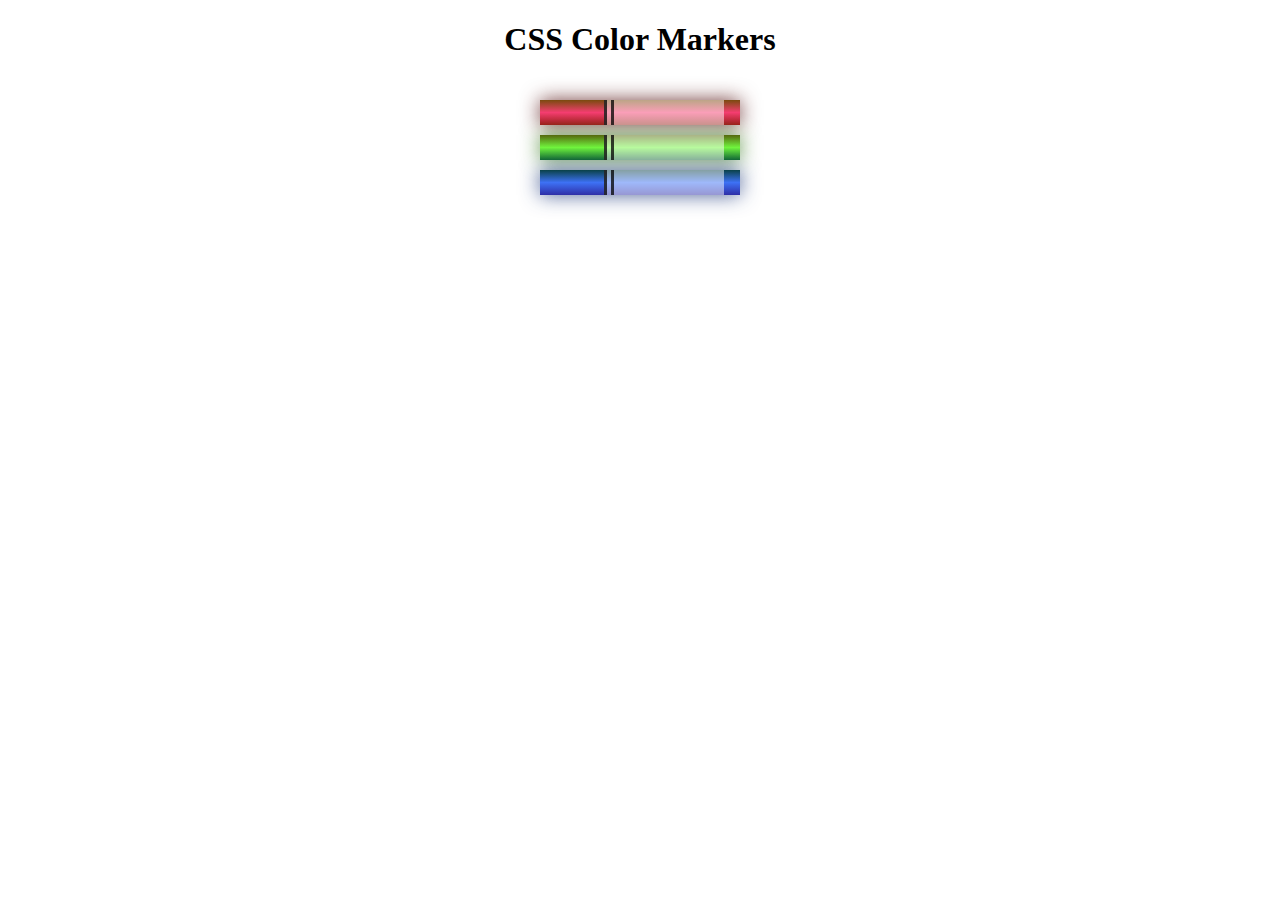
<file: ResponsiveWebDesign/colored marked/index.html>
<!DOCTYPE html>
<html>
  <head>
    <meta charset="utf-8">
    <meta name="viewport" content="width=device-width, initial-scale=1.0">
    <title>Colored Markers</title>
    <link rel="stylesheet" type="text/css" href="style.css">
  </head>
  <body>
    <h1>CSS Color Markers</h1>
    <div class="container">
      <div class="marker red">
        <div class="cap"></div>
        <div class="sleeve"></div>
      </div>
      <div class="marker green">
        <div class="cap"></div>
        <div class="sleeve"></div>
      </div>
      <div class="marker blue">
        <div class="cap"></div>
        <div class="sleeve"></div>
      </div>
    </div>
  </body>
</html>
</file>
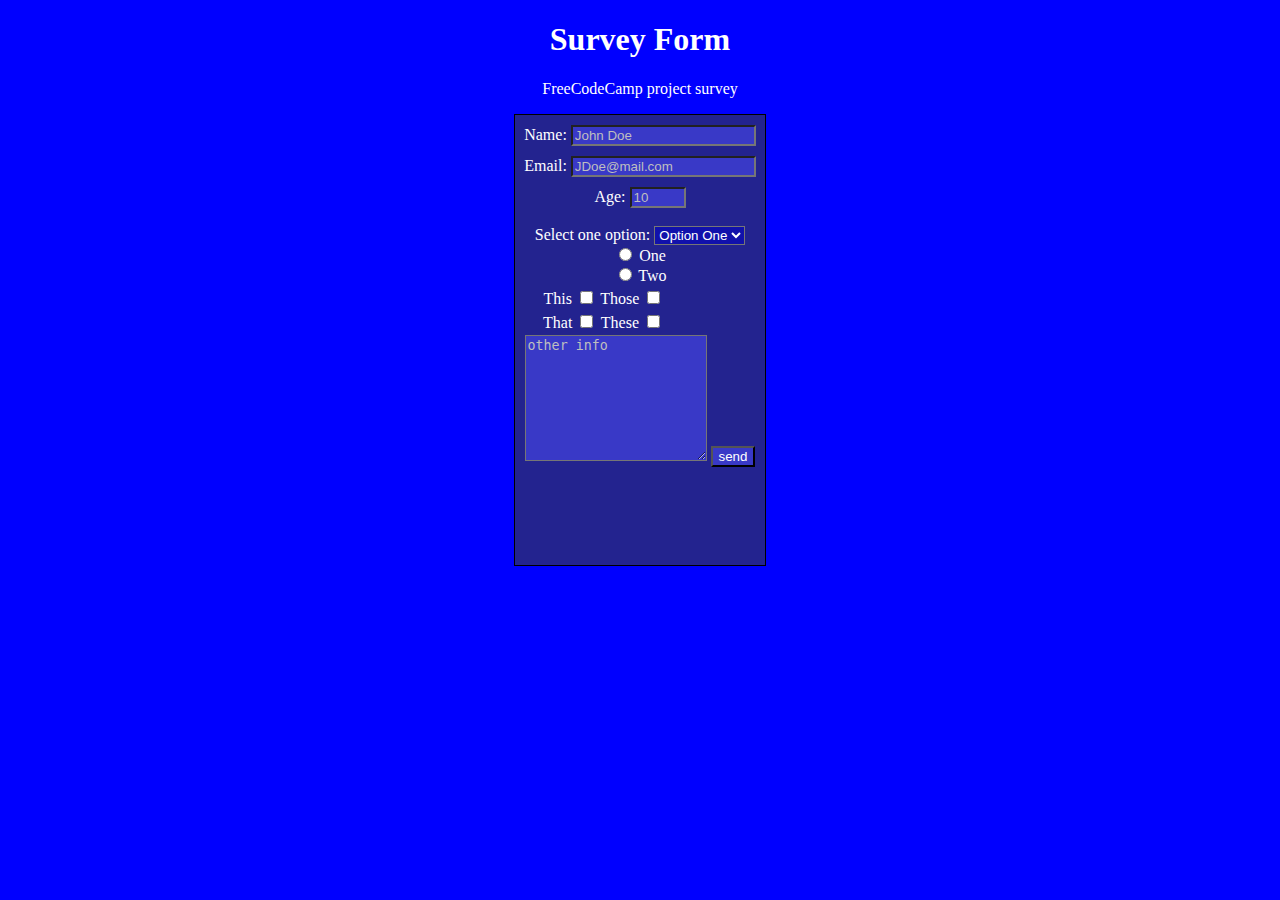
<file: ResponsiveWebDesign/form project/index.html>
<!DOCTYPE html>
<html>
  <head>
    <link rel="stylesheet" href="styles.css">
  </head>
  <body>
    <h1 id="title">Survey Form</h1>
    <p id="description">FreeCodeCamp project survey</p>
    <form id="survey-form">
      <label id="name-label">Name:
      <input type="text" id="name" required  placeholder="John Doe"/>
      </label>
      <label id="email-label">Email:
      <input type="email" id="email" required placeholder="JDoe@mail.com"/>
      </label>
      <label id="number-label">Age:
      <input type="number" min="10" max="99" required id="number" placeholder="10"/>
      </label><br/>
      <label>Select one option:
        <select id="dropdown">
          <option>Option One</option>
          <option>Option two</option>
        </select>
      </label>
      <label><input type="radio" name="radioselect" value="uno"> One</label>
      <label><input type="radio" name="radioselect" value="due"> Two</label>

      <table id="table">
      <tr>
        <td>This <input type="checkbox" value="this"></td>
        <td>Those <input type="checkbox" value="those"></td>
      </tr>
      <tr>
        <td>That <input type="checkbox" value="that"></td>
        <td>These <input type="checkbox" value="these"></td>
      </tr>
      </table>
      
      <textarea placeholder="other info" rows="8" cols="20"></textarea>
      <input type="submit" id="submit" value="send">
    </form>
  </body>
<html>
</file>
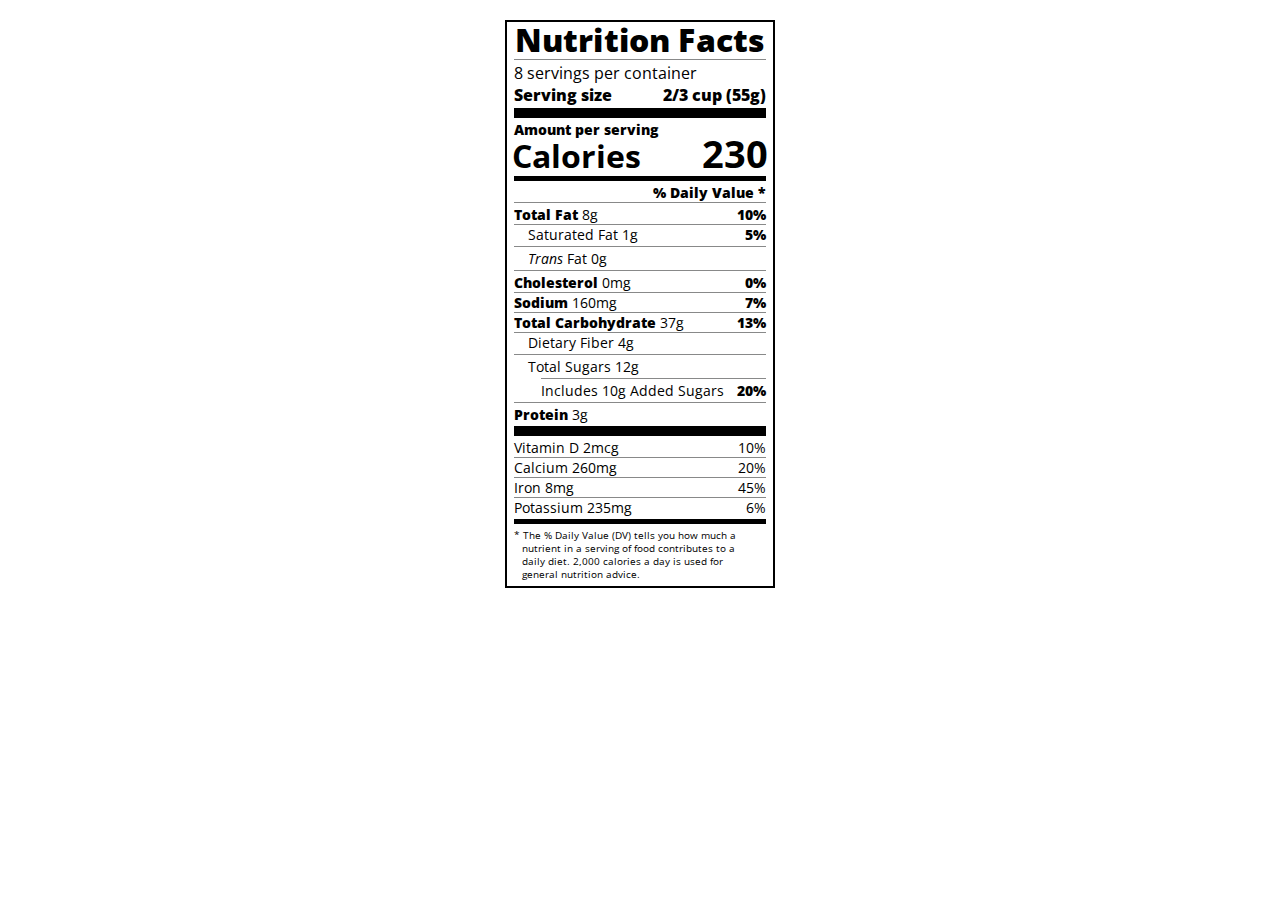
<file: ResponsiveWebDesign/nutrition label/index.html>
<!DOCTYPE html>
<html lang="en">
  <head>
    <meta charset="UTF-8">
    <title>Nutrition Label</title>
    <link href="https://fonts.googleapis.com/css?family=Open+Sans:400,700,800" rel="stylesheet">
    <link href="./styles.css" rel="stylesheet">
  </head>
  <body>
    <div class="label">
      <header>
        <h1 class="bold">Nutrition Facts</h1>
        <div class="divider"></div>
        <p>8 servings per container</p>
        <p class="bold">Serving size <span class="right">2/3 cup (55g)</span></p>
      </header>
      <div class="divider lg"></div>
      <div class="calories-info">
        <p class="bold sm-text">Amount per serving</p>
        <h1>Calories <span class="right">230</span></h1>
      </div>
      <div class="divider md"></div>
      <div class="daily-value sm-text">
        <p class="right bold no-divider">% Daily Value *</p>
        <div class="divider"></div>
        <p><span class="bold">Total Fat</span> 8g <span class="bold right">10%</span></p>
        <p class="indent no-divider">Saturated Fat 1g <span class="bold right">5%</span></p>
        <div class="divider"></div>
        <p class="indent no-divider"><i>Trans</i> Fat 0g</p>
        <div class="divider"></div>
        <p><span class="bold">Cholesterol</span> 0mg <span class="right bold">0%</span></p>
        <p><span class="bold">Sodium</span> 160mg <span class="right bold">7%</span></p>
        <p><span class="bold">Total Carbohydrate</span> 37g <span class="right bold">13%</span></p>
        <p class="indent no-divider">Dietary Fiber 4g</p>
        <div class="divider"></div>
        <p class="indent no-divider">Total Sugars 12g</p>
        <div class="divider dbl-indent"></div>
        <p class="dbl-indent no-divider">Includes 10g Added Sugars <span class="right bold">20%</span>
        <div class="divider"></div>
        <p class="no-divider"><span class="bold">Protein</span> 3g</p>
        <div class="divider lg"></div>
        <p>Vitamin D 2mcg <span class="right">10%</span></p>
        <p>Calcium 260mg <span class="right">20%</span></p>
        <p>Iron 8mg <span class="right">45%</span></p>
        <p class="no-divider">Potassium 235mg <span class="right">6%</span></p>
      </div>
      <div class="divider md"></div>
      <p class="note">* The % Daily Value (DV) tells you how much a nutrient in a serving of food contributes to a daily diet. 2,000 calories a day is used for general nutrition advice.</p>
    </div>
  </body>
</html>
</file>
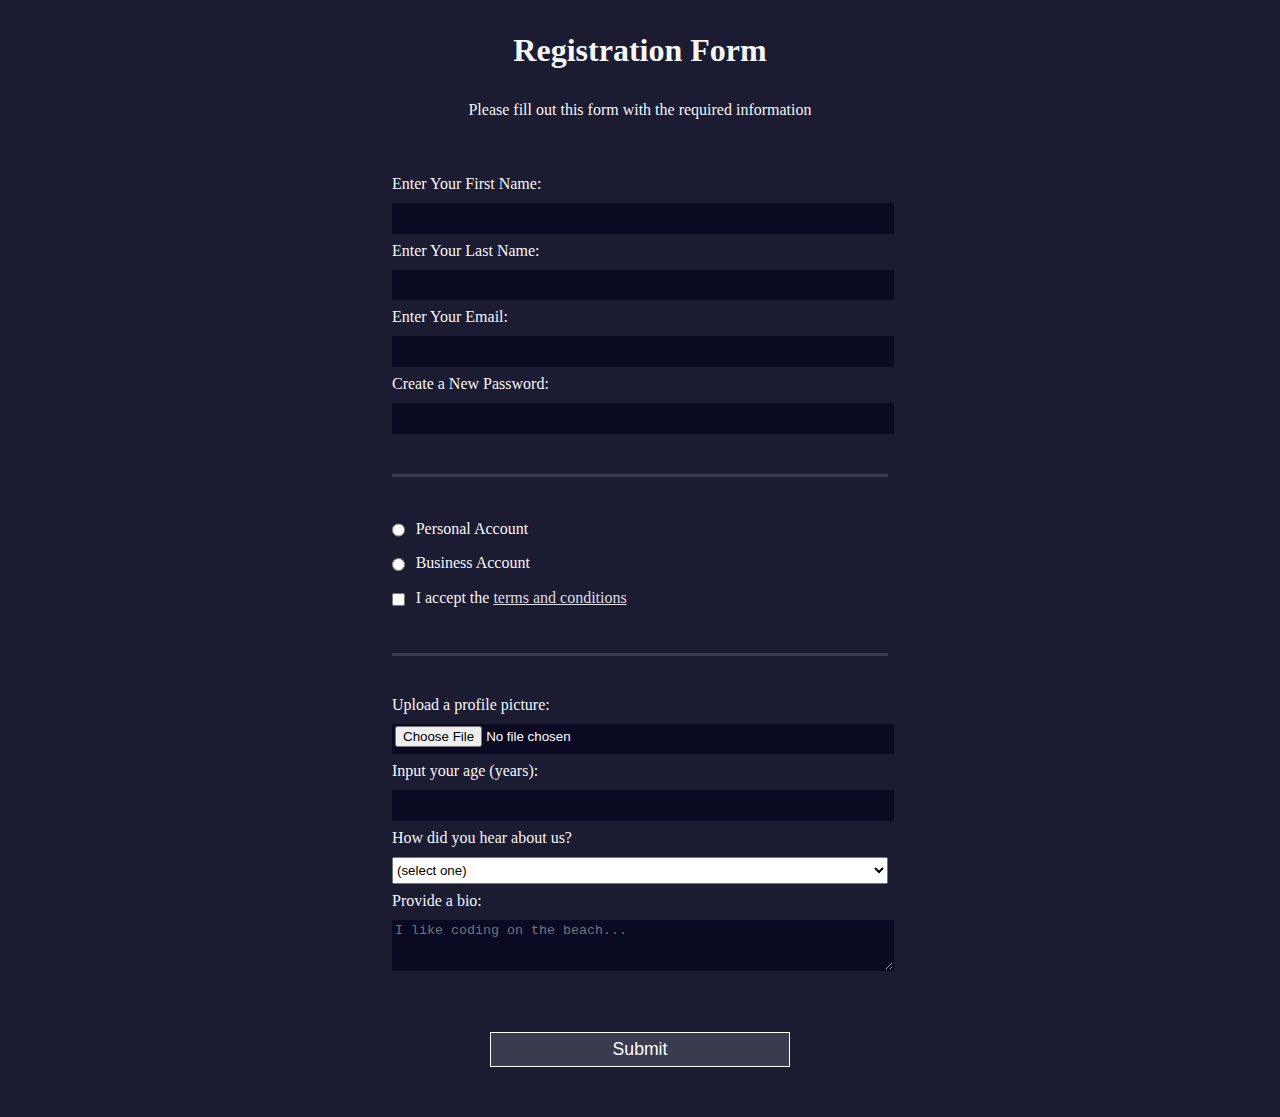
<file: ResponsiveWebDesign/registration form/index.html>
<!DOCTYPE html>
<html>
  <head>
    <title>Registration Form</title>
	  <link rel="stylesheet" type="text/css" href="styles.css" />
  </head>
  <body>
    <h1>Registration Form</h1>
    <p>Please fill out this form with the required information</p>
    <form action='https://register-demo.freecodecamp.org'>
      <fieldset>
        <label>Enter Your First Name: <input type="text" name="first-name" required /></label>
        <label>Enter Your Last Name: <input type="text" name="last-name" required /></label>
        <label>Enter Your Email: <input type="email" name="email" required /></label>
        <label>Create a New Password: <input type="password" name="password" pattern="[a-z0-5]{8,}" required /></label>
      </fieldset>
      <fieldset>
        <label><input type="radio" name="account-type" class="inline" /> Personal Account</label>
        <label><input type="radio" name="account-type" class="inline" /> Business Account</label>
        <label>
          <input type="checkbox" name="terms" class="inline" required /> I accept the <a href="https://www.freecodecamp.org/news/terms-of-service/">terms and conditions</a>
			  </label>
      </fieldset>
      <fieldset>
        <label>Upload a profile picture: <input type="file" name="file" /></label>
        <label>Input your age (years): <input type="number" name="age" min="13" max="120" />
			  </label>
        <label>How did you hear about us?
          <select name="referrer">
            <option value="">(select one)</option>
            <option value="1">freeCodeCamp News</option>
            <option value="2">freeCodeCamp YouTube Channel</option>
            <option value="3">freeCodeCamp Forum</option>
            <option value="4">Other</option>
          </select>
        </label>
        <label>Provide a bio:
          <textarea name="bio" rows="3" cols="30" placeholder="I like coding on the beach..."></textarea>
			  </label>
      </fieldset>
      <input type="submit" value="Submit" />
    </form>
  </body>
</html>
</file>
<file: ResponsiveWebDesign/colored marked/style.css>
h1 {
    text-align: center;
  }
  
  .container {
    background-color: rgb(255, 255, 255);
    padding: 10px 0;
  }
  
  .marker {
    width: 200px;
    height: 25px;
    margin: 10px auto;
  }
  
  .cap {
    width: 60px;
    height: 25px;
  }
  
  .sleeve {
    width: 110px;
    height: 25px;
    background-color: rgba(255, 255, 255, 0.5);
    border-left: 10px double rgba(0, 0, 0, 0.75);
  }
  
  .cap, .sleeve {
    display: inline-block;
  }
  
  .red {
    background: linear-gradient(rgb(122, 74, 14), rgb(245, 62, 113), rgb(162, 27, 27));
    box-shadow: 0 0 20px 0 rgba(83, 14, 14, 0.8);
  }
  
  .green {
    background: linear-gradient(#55680D, #71F53E, #116C31);
    box-shadow: 0 0 20px 0 #3B7E20CC;
  }
  
  .blue {
    background: linear-gradient(hsl(186, 76%, 16%), hsl(223, 90%, 60%), hsl(240, 56%, 42%));
    box-shadow: 0 0 20px 0 hsla(223, 59%, 31%, 0.8);
  }
</file>
<file: ResponsiveWebDesign/form project/styles.css>
label{
    display: block;
    color: white;
  }
  body{
    background-color:blue;
    text-align: center;
    color: white;
    
  }
  form{
    background-color:rgba(44, 44, 115, 0.8);
    border: 1px;
    border-color: black;
    border-style: ridge;
    width: 250px;
    height: 450px;
    margin: 0 auto;
  }
  select{
    background-color: rgba(0, 0, 200, 0.5);
    color: white;
  }
  input{
    background-color: rgba(80, 80, 255, 0.5);
    color: white;
  }
  ::placeholder{
    color: #BFBFBF;
  }
  textarea{
    background-color: rgba(80, 80, 255, 0.5);
    color: white;
  }
  #number-label{
    padding-top: 10px;;
  }

  #name-label, #email-label{
    padding-top: 10px;;
  }
#table{
  margin-left: 25px;
}
</file>
<file: ResponsiveWebDesign/nutrition label/styles.css>
* {
    box-sizing: border-box;
  }
  
  html {
    font-size: 16px;
  }
  
  body {
    font-family: 'Open Sans', sans-serif;
  }
  
  .label {
    border: 2px solid black;
    width: 270px;
    margin: 20px auto;
    padding: 0 7px;
  }
  
  header h1 {
    text-align: center;
    margin: -4px 0;
    letter-spacing: 0.15px
  }
  
  p {
    margin: 0;
  }
  
  .divider {
    border-bottom: 1px solid #888989;
    margin: 2px 0;
    clear: right;
  }
  
  .bold {
    font-weight: 800;
  }
  
  .right {
    float: right;
  }
  
  .lg {
    height: 10px;
  }
  
  .lg, .md {
    background-color: black;
    border: 0;
  }
  
  .md {
    height: 5px;
  }
  
  .sm-text {
    font-size: 0.85rem;
  }
  
  .calories-info h1 {
    margin: -5px -2px;
    overflow: hidden;
  }
  
  .calories-info span {
    font-size: 1.2em;
    margin-top: -7px;
  }
  
  .indent {
    margin-left: 1em;
  }
  
  .dbl-indent {
    margin-left: 2em;
  }
  
  .daily-value p:not(.no-divider) {
    border-bottom: 1px solid #888989;
  }
  
  .note {
    font-size: 0.6rem;
    margin: 5px 0;
    padding: 0 8px;
    text-indent: -8px;
  }
</file>
<file: ResponsiveWebDesign/registration form/styles.css>
body {
    width: 100%;
    height: 100vh;
    margin: 0;
    background-color: #1b1b32;
      color: #f5f6f7;
    font-family: Tahoma;
      font-size: 16px;
  }
  
  h1, p {
    margin: 1em auto;
    text-align: center;
  }
  
  form {
    width: 60vw;
      max-width: 500px;
      min-width: 300px;
      margin: 0 auto;
    padding-bottom: 2em;
  }
  
  fieldset {
    border: none;
      padding: 2rem 0;
  }
  
  fieldset:not(:last-of-type) {
    border-bottom: 3px solid #3b3b4f;
  }
  
  label {
    display: block;
      margin: 0.5rem 0;
  }
  
  input,
  textarea,
  select {
    margin: 10px 0 0 0;
      width: 100%;
    min-height: 2em;
  }
  
  input, textarea {
    background-color: #0a0a23;
    border: 1px solid #0a0a23;
    color: #ffffff;
  }
  
  .inline {
    width: unset;
    margin: 0 0.5em 0 0;
    vertical-align: middle;
  }
  
  input[type="submit"] {
    display: block;
    width: 60%;
    margin: 1em auto;
    height: 2em;
    font-size: 1.1rem;
    background-color: #3b3b4f;
    border-color: white;
    min-width: 300px;
  }
  
  input[type="file"] {
    padding: 1px 2px;
  }
  
  a{
    color: #dfdfe2;
  }
</file>
